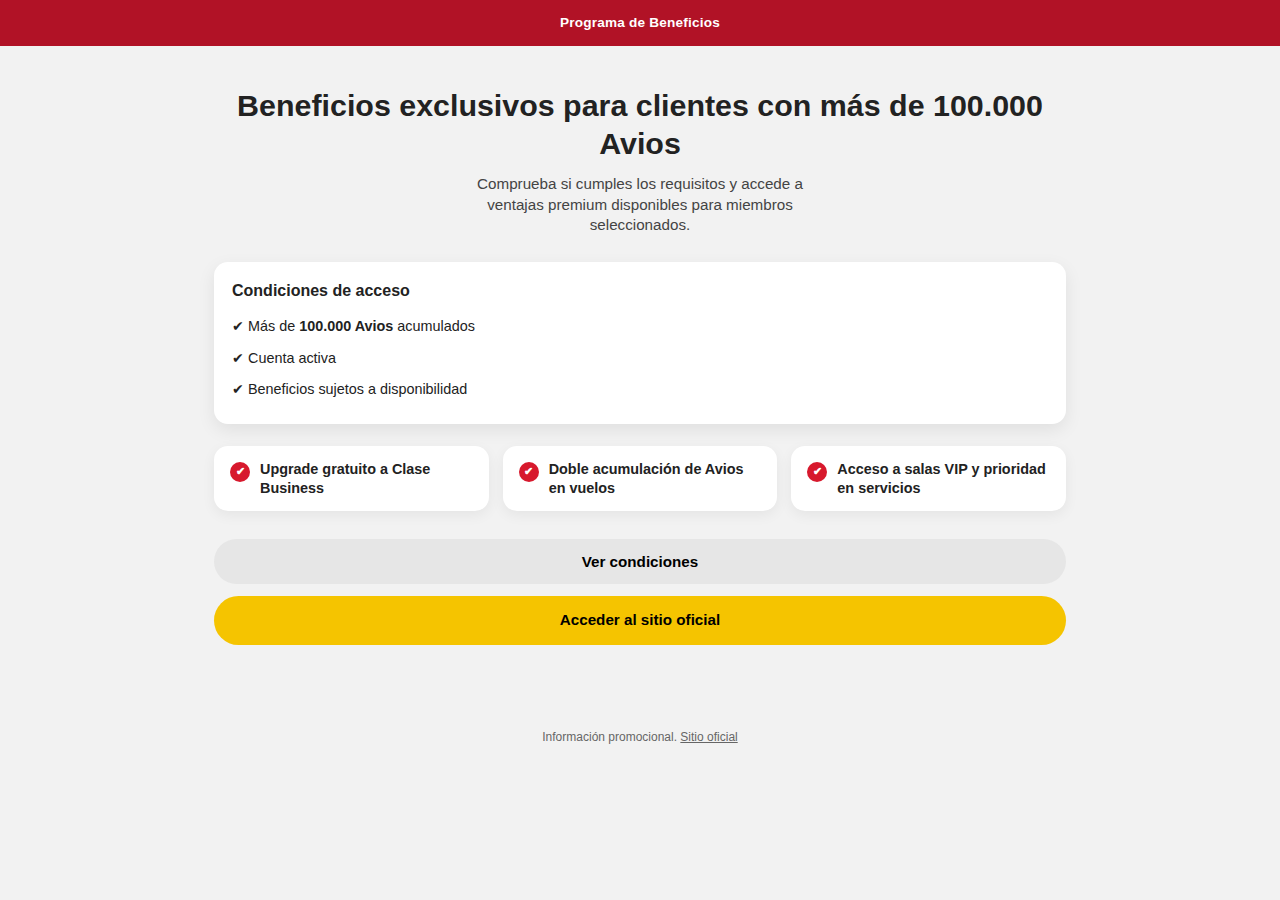
<file: beneficio.html>
<!DOCTYPE html>
<html lang="es">
<head>
  <meta charset="UTF-8">
  <title>Beneficios Avios</title>
  <meta name="viewport" content="width=device-width, initial-scale=1.0">

  <style>
    /* ===== RESET ===== */
    * {
      margin: 0;
      padding: 0;
      box-sizing: border-box;
    }

    body {
      font-family: Verdana, Arial, Helvetica, sans-serif;
      background: #f2f2f2;
      color: #222;
      line-height: 1.35;
    }

    /* ===== HEADER ===== */
    header {
      background: #b11226;
      padding: 14px;
      text-align: center;
      color: #fff;
      font-size: 0.85rem;
      font-weight: 600;
      letter-spacing: 0.2px;
    }

    /* ===== CONTAINER ===== */
    main {
      max-width: 480px;
      margin: 0 auto;
      padding: 22px 16px 40px;
    }

    /* ===== HERO ===== */
    .hero {
      text-align: center;
      margin-bottom: 26px;
    }

    .hero h1 {
      font-size: 1.45rem;
      font-weight: 700;
      line-height: 1.25;
      margin-bottom: 12px;
      padding: 0 4px;
    }

    .hero p {
      font-size: 0.95rem;
      color: #444;
      max-width: 360px;
      margin: 0 auto;
    }

    /* ===== CARD ===== */
    .card {
      background: #fff;
      border-radius: 14px;
      padding: 18px;
      margin-bottom: 22px;
      box-shadow: 0 6px 18px rgba(0,0,0,0.08);
    }

    .card h2 {
      font-size: 1rem;
      font-weight: 700;
      margin-bottom: 10px;
    }

    .card ul {
      list-style: none;
    }

    .card li {
      font-size: 0.9rem;
      padding: 6px 0;
    }

    /* ===== BENEFITS ===== */
    .benefits {
      display: flex;
      flex-direction: column;
      gap: 14px;
      margin-bottom: 28px;
    }

    .benefit {
      display: flex;
      align-items: flex-start;
      gap: 10px;
      background: #fff;
      border-radius: 14px;
      padding: 14px 16px;
      box-shadow: 0 4px 14px rgba(0,0,0,0.06);
    }

    .icon {
      min-width: 20px;
      height: 20px;
      border-radius: 50%;
      background: #d7192d;
      color: #fff;
      font-size: 0.7rem;
      font-weight: 700;
      display: flex;
      align-items: center;
      justify-content: center;
      margin-top: 2px;
      flex-shrink: 0;
    }

    .benefit-text {
      font-size: 0.9rem;
      font-weight: 600;
      line-height: 1.3;
    }

    /* ===== ACTIONS ===== */
    .actions {
      display: flex;
      flex-direction: column;
      gap: 12px;
    }

    .btn {
      width: 100%;
      padding: 14px;
      border-radius: 30px;
      font-size: 0.95rem;
      font-weight: 700;
      border: none;
      cursor: pointer;
      text-align: center;
      text-decoration: none;
    }

    .btn-secondary {
      background: #e6e6e6;
      color: #000;
    }

    .btn-primary {
      background: #f5c400;
      color: #000;
    }

    /* ===== FOOTER ===== */
    footer {
      text-align: center;
      font-size: 0.75rem;
      color: #666;
      padding: 24px 16px;
    }

    footer a {
      color: #666;
      text-decoration: underline;
    }

    /* ===== DESKTOP ===== */
    @media (min-width: 768px) {
      main {
        max-width: 900px;
        padding: 40px 24px 60px;
      }

      .hero h1 {
        font-size: 1.9rem;
      }

      .benefits {
        flex-direction: row;
      }

      .benefit {
        flex: 1;
      }
    }
  </style>
</head>

<body>

<header>
  Programa de Beneficios
</header>

<main>

  <!-- HERO -->
  <section class="hero">
    <h1>
      Beneficios exclusivos para clientes con más de 100.000 Avios
    </h1>
    <p>
      Comprueba si cumples los requisitos y accede a ventajas premium
      disponibles para miembros seleccionados.
    </p>
  </section>

  <!-- CONDITIONS -->
  <section class="card">
    <h2>Condiciones de acceso</h2>
    <ul>
      <li>✔ Más de <strong>100.000 Avios</strong> acumulados</li>
      <li>✔ Cuenta activa</li>
      <li>✔ Beneficios sujetos a disponibilidad</li>
    </ul>
  </section>

  <!-- BENEFITS -->
  <section class="benefits">

    <div class="benefit">
      <div class="icon">✔</div>
      <div class="benefit-text">
        Upgrade gratuito a Clase Business
      </div>
    </div>

    <div class="benefit">
      <div class="icon">✔</div>
      <div class="benefit-text">
        Doble acumulación de Avios en vuelos
      </div>
    </div>

    <div class="benefit">
      <div class="icon">✔</div>
      <div class="benefit-text">
        Acceso a salas VIP y prioridad en servicios
      </div>
    </div>

  </section>

  <!-- ACTIONS -->
  <section class="actions">
    <button class="btn btn-secondary"
      onclick="alert('Para acceder a estos beneficios es necesario disponer de más de 100.000 Avios en una cuenta activa.')">
      Ver condiciones
    </button>

    <a class="btn btn-primary" href="https://www.iberia.com/es/">
      Acceder al sitio oficial
    </a>
  </section>

</main>

<footer>
  Información promocional.  
  <a href="https://www.iberia.com/es/" target="_blank">Sitio oficial</a>
</footer>

</body>
</html>
</file>
